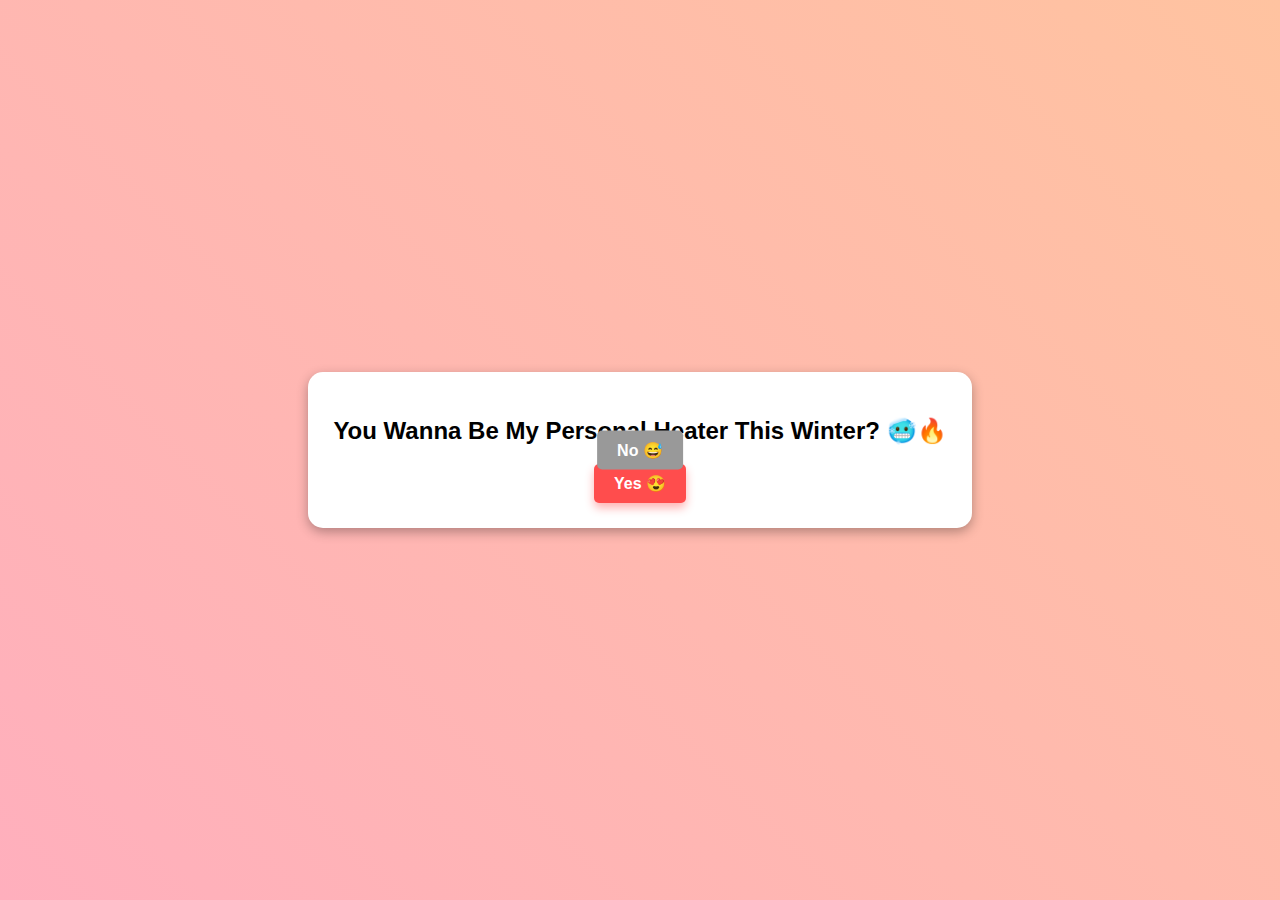
<file: index.html>
<!DOCTYPE html>
<html lang="en">
<head>
    <meta charset="UTF-8">
    <meta name="viewport" content="width=device-width, initial-scale=1.0">
    <title>Valentine’s Proposal 💘</title>
    <link rel="stylesheet" href="style.css">
</head>
<body>

    <!-- Proposal Box -->
    <div class="container">
        <h2 id="question"> You Wanna Be My Personal Heater This Winter? 🥶🔥</h2>
        <button id="yes-button">Yes 😍</button>
        <button id="no-button">No 😅</button>
    </div>

    <script src="script.js"></script>
</body>
</html>
</file>
<file: style.css>
/* --- Body Styling --- */
body {
    font-family: Arial, sans-serif;
    background-color: #ffe6e6;
    margin: 0;
    padding: 0;
    display: flex;
    align-items: center;
    justify-content: center;
    height: 100vh;
    overflow: hidden;
    position: relative;
}

/* --- Floating Hearts Animation (Slow Leaf-Like Motion) --- */
@keyframes fall {
    0% { transform: translateY(-10vh) translateX(0px) rotate(0deg); opacity: 0; }
    25% { transform: translateY(25vh) translateX(-20px) rotate(10deg); opacity: 1; }
    50% { transform: translateY(50vh) translateX(20px) rotate(-10deg); }
    75% { transform: translateY(75vh) translateX(-15px) rotate(5deg); }
    100% { transform: translateY(100vh) translateX(0px) rotate(0deg); opacity: 0; }
}

.heart {
    position: absolute;
    top: -10vh;
    width: 30px;
    height: 30px;
    background-color: red;
    transform: rotate(-45deg);
    animation: fall 8s linear infinite;
}

.heart::before, .heart::after {
    content: "";
    position: absolute;
    width: 30px;
    height: 30px;
    background-color: red;
    border-radius: 50%;
}

.heart::before { top: -15px; left: 0; }
.heart::after { top: 0; left: 15px; }

/* --- Proposal Box Styling --- */
.container {
    background: white;
    padding: 25px;
    border-radius: 15px;
    box-shadow: 0 4px 12px rgba(0, 0, 0, 0.3);
    text-align: center;
    position: relative;
    z-index: 1;
}

/* --- Buttons Styling --- */
button {
    font-size: 18px;
    padding: 12px 25px;
    border: none;
    border-radius: 10px;
    cursor: pointer;
    transition: 0.3s;
}

/* --- YES Button --- */
#yes-button {
    background-color: #ff4d4d;
    color: white;
    font-weight: bold;
    box-shadow: 0 5px 10px rgba(255, 0, 0, 0.3);
}

#yes-button:hover {
    background-color: #ff1a1a;
    transform: scale(1.1);
}

/* --- NO Button (Funny Moving) --- */
#no-button {
    position: absolute;
    background-color: #999;
    color: white;
    font-weight: bold;
    left: 50%;
    top: 50%;
    transform: translate(-50%, -50%);
}

/* --- Funny Text Change Effect --- */
h2:hover {
    transform: scale(1.1);
}

body {
    background: linear-gradient(45deg, #ffafbd, #ffc3a0);
    text-align: center;
    font-family: 'Cursive', sans-serif;
}

/* Book Design */
.book {
    position: relative;
    width: 320px;
    height: 270px;
    perspective: 1000px;
    margin: auto;
}

/* Page Styling */
.page {
    position: absolute;
    width: 100%;
    height: 100%;
    background: white;
    padding: 25px;
    border-radius: 10px;
    box-shadow: 0 4px 12px rgba(0, 0, 0, 0.3);
    text-align: center;
    transition: transform 1s ease-in-out;
    backface-visibility: hidden;
}

/* Hide Pages Initially */
#page2, #page3, #page4 {
    transform: rotateY(180deg);
    position: absolute;
    top: 0;
    left: 0;
}

/* Buttons */
button {
    font-size: 16px;
    padding: 10px 20px;
    background-color: #ff4d4d;
    color: white;
    border: none;
    border-radius: 5px;
    cursor: pointer;
    transition: 0.3s;
}

button:hover {
    background-color: #ff1a1a;
}

/* Floating Text */
#floating-text {
    font-size: 24px;
    font-weight: bold;
    color: red;
    text-shadow: 0 0 8px pink;
    animation: glow 3s infinite alternate;
}

/* Glowing Animation */
@keyframes glow {
    0% { opacity: 0.8; }
    100% { opacity: 1; }
}

/* Floating Hearts */
.heart {
    position: absolute;
    top: -10vh;
    width: 30px;
    height: 30px;
    background: red;
    transform: rotate(-45deg);
    animation: fall 10s linear infinite;
    filter: brightness(1.5);
}

/* Falling Sparkles */
.sparkle {
    position: absolute;
    top: -10vh;
    width: 5px;
    height: 5px;
    background: gold;
    animation: fall 6s linear infinite;
    border-radius: 50%;
}

/* Falling Animation */
@keyframes fall {
    to { top: 100vh; opacity: 0; }
}
</file>
